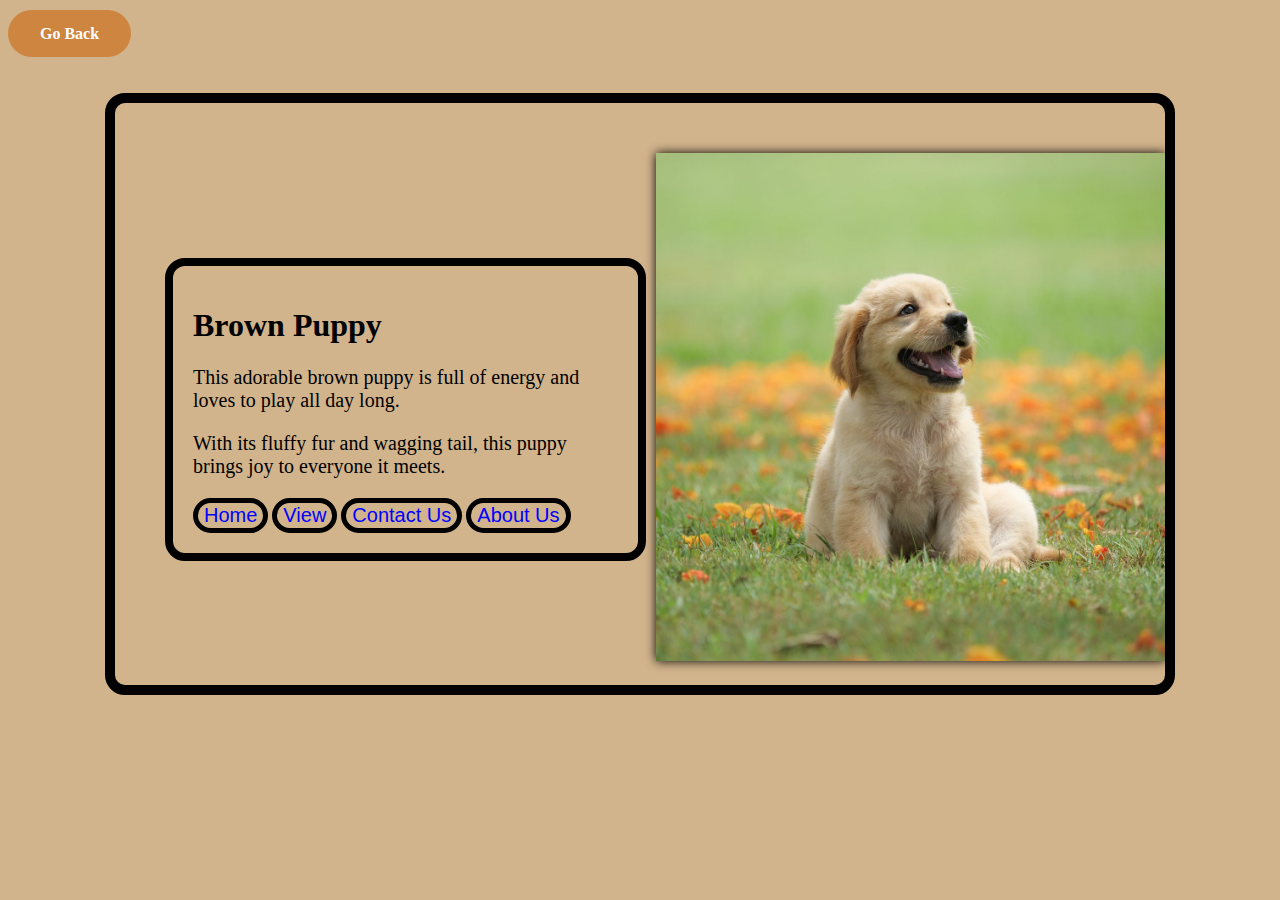
<file: Activity 3/index.html>
<!DOCTYPE html>
<html lang="en">
<head>
    <meta charset="UTF-8">
    <meta name="viewport" content="width=device-width, initial-scale=1.0">
    <title>Document</title>
    <link rel="stylesheet" href="style.css">
</head>
<nav>
    <a href="#" class="back-button" onclick="goBack()">Go Back</a>
</nav>
<body>
    <div id="container" class="container">

    </div>
    <script type="module" src="./app.js"></script>
    <script>
        function goBack() {
            window.history.back();
        }
    </script>
</body>
</html>
</file>
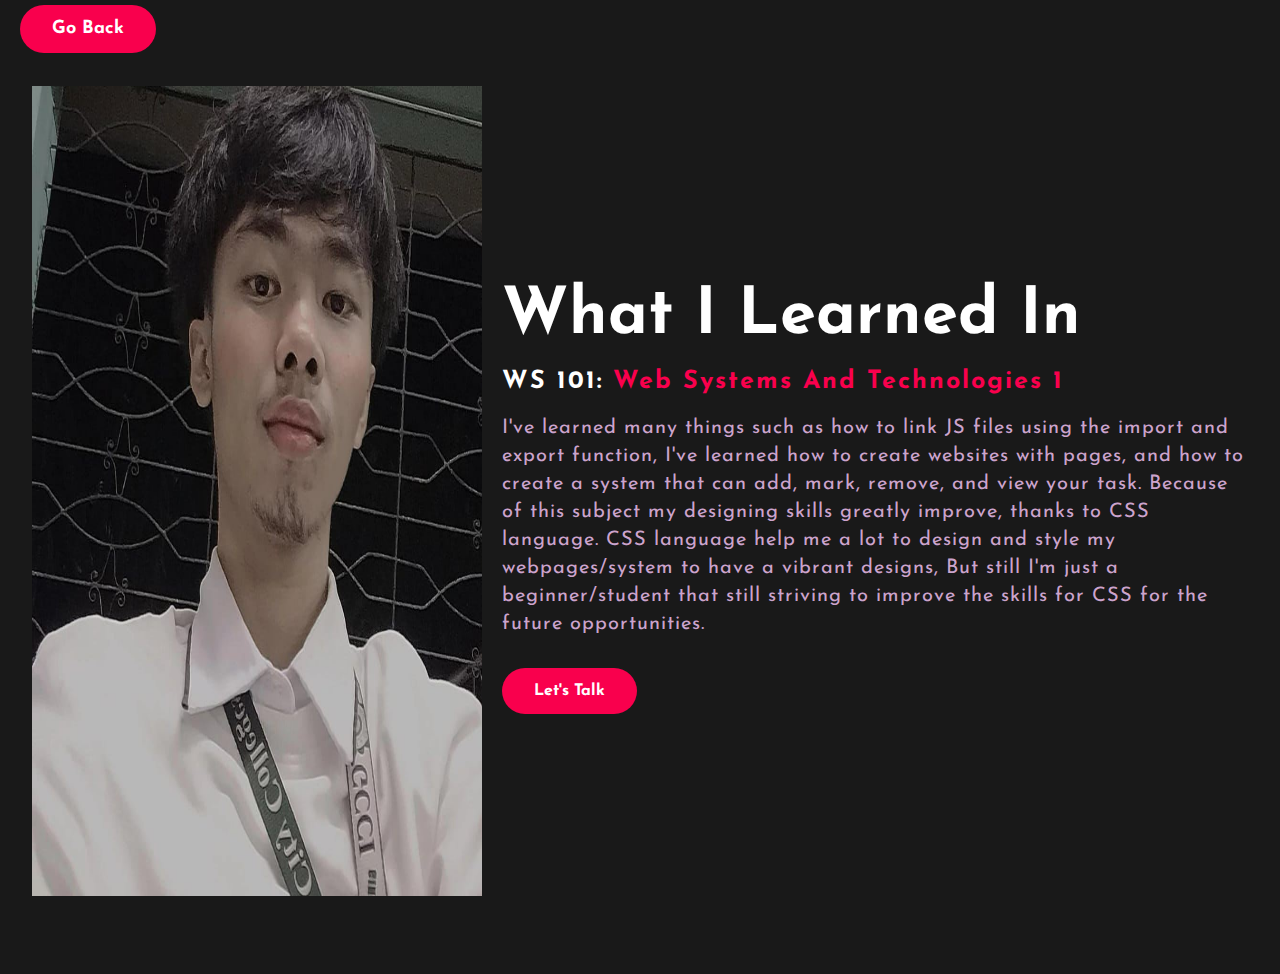
<file: What I learned/index.html>
<!DOCTYPE html>
<html lang="en">
<head>
    <meta charset="UTF-8">
    <meta name="viewport" content="width=device-width, initial-scale=1.0">
    <title>Document</title>
    <link rel="stylesheet" type="text/css" href="style.css">
    <link rel="preconnect" href="https://fonts.googleapis.com">
    <link rel="preconnect" href="https://fonts.gstatic.com" crossorigin>
    <link href="https://fonts.googleapis.com/css?family=Josefin+Sans:ital,wght@0,100;0,200;0,300;0,400;0,500;0,600;0,700;1,100;1,200;1,300;1,400;1,500;1,600;1,700&display=swap" rel="stylesheet">
</head>
<body>
    <nav>
        <a href="#" class="back-button" onclick="goBack()" style="background: #f9004d; color: white; text-decoration: none; border: 2px solid transparent; font-weight: bold; padding: 13px 30px; border-radius: 30px; transition: .4s;">Go Back</a>
    </nav>

    <section class="about">
        <div class="main">
            <img src="me.png"> 
            <div class="about-text"> 
                <h1>What I Learned In</h1>
                <h5>WS 101:<span> Web Systems And Technologies 1</span></h5>
                <p>I've learned many things such as how to link JS files using the import and export function, I've learned how to create websites with pages, and how to create a system that can add, mark, remove, and view your task. Because of this subject my designing skills greatly improve, thanks to CSS language. CSS language help me a lot to design and style my webpages/system to have a vibrant designs, But still I'm just a beginner/student that still striving to improve the skills for CSS for the future opportunities.</p>
                <a href="https://www.facebook.com/sherwin12.valledor/">Let's Talk</a>
            </div>
        </div>
    </section>

    <script>
        function goBack() {
            window.history.back();
        }
    </script>
</body>
</html>
</file>
<file: Activity 3/style.css>
body {
    background-color: tan;
}

.container {
    max-width: 1000px;
    margin: 50px auto;
    padding-top: 50px;
    padding-left: 50px;
    border: 10px solid;
    border-radius: 20px;
    background-color: tan;
    display: flex;
    justify-content: center;
    align-items: center;
    animation: fadeIn 1s ease-in;
}

@keyframes fadeIn {
    0% {
        opacity: 0;
    }
    100% {
        opacity: 1;
    }
}

img {
    width: 100%; /* Change width to 100% to ensure it resizes with the container */
    height: auto;
    box-shadow: 0 0 10px black;
    margin-bottom: 20px;
    animation: fadeIn 1s ease-in;
}

.Leftclass {
    width: 100%; /* Change width to 100% to ensure it resizes with the container */
    border: 8px solid black;
    margin-right: 10px;
    padding: 20px;
    border-radius: 20px;
    margin-bottom: 20px;
    animation: fadeIn 1s ease-in;
}

button {
    border: 5px solid black;
    font-size: 20px;
    color: blue;
    background-color: tan;
    border-radius: 20px;
    animation: fadeIn 1s ease-in;
}

p {
    font-size: 20px;
    animation: fadeIn 1s ease-in;
}

/* Media Query for Responsive Design */
@media screen and (max-width: 768px) {
    .container {
        max-width: 90%; /* Adjust width for smaller screens */
        padding: 20px;
        flex-direction: column; /* Stack items vertically */
        align-items: center; /* Center items vertically */
    }

    img, .Leftclass {
        width: 100%; /* Set both image and Leftclass to 100% width */
        max-width: 100%; /* Ensure image and Leftclass resizes with screen */
        margin-right: 0; /* Remove margin-right for img */
    }

    img {
        margin-bottom: 20px; /* Add margin-bottom for img */
    }

    img, .Leftclass, button, p {
        font-size: 16px; /* Adjust font size for smaller screens */
    }
}

nav {
    text-align: left;
    margin-top: 25px;
}

nav a {
    background: peru;
    color: white;
    text-decoration: none;
    border: 2px solid transparent;
    font-weight: bold;
    padding: 13px 30px;
    border-radius: 30px;
    transition: .4s;
    margin-right: 10px;
}

nav a:hover {
    background: black;
}
</file>
<file: What I learned/style.css>
* {
    padding: 0;
    margin: 0;
    font-family: 'Josefin Sans', sans-serif;
    box-sizing: border-box;
}

.about {
    width: 100%;
    padding: 78px 0px;
    background-color: #191919;
}

.about img {
    height: 90vh;
    width: 450px;
    margin-right: 20px; 
}

.about .about-text {
    width: calc(80% - 200px); 
}

.main {
    width: 2200px;
    max-width: 95%;
    margin: 0 auto;
    margin-top: -50px;
    display: flex;
    align-items: center;
    justify-content: space-between;
}

.about-text h1 {
    color: white;
    font-size: 65px;
    text-transform: capitalize;
    margin-bottom: 20px;
}

.about-text h5 {
    color: white;
    font-size: 25px;
    text-transform: capitalize;
    margin-bottom: 20px;
    letter-spacing: 2px;
}

span {
    color: #f9004d;
}

.about-text p {
    color: #fcfc;
    letter-spacing: 1px;
    line-height: 28px;
    font-size: 20px;
    margin-bottom: 45px;
}

a {
    background: #f9004d;
    color: white;
    text-decoration: none;
    border: 2px solid transparent;
    font-weight: bold;
    padding: 13px 30px;
    border-radius: 30px;
    transition: .4s;
}

a:hover {
    background: transparent;
    border: 2px solid #f9004d;
    cursor: pointer;
}

nav {
    background-color: #191919;
    font-size: large;
    color: #f9004d;
    padding: 20px 20px;
    text-align: left;
}

nav button {
    background-color: #f9004d;
    color: white;
    border: none;
    padding: 10px 20px;
    border-radius: 5px;
    cursor: pointer;
}

nav button:hover {
    background-color: #d80048;
}

@media screen and (max-width: 768px) {
    .main {
        flex-direction: column; 
        align-items: center; 
    }

    .about img {
        width: 100%; 
        height: auto; 
        margin-right: 0; 
        margin-bottom: 20px; 
    }

    .about .about-text {
        width: 100%; 
        text-align: center; 
    }
}
</file>
